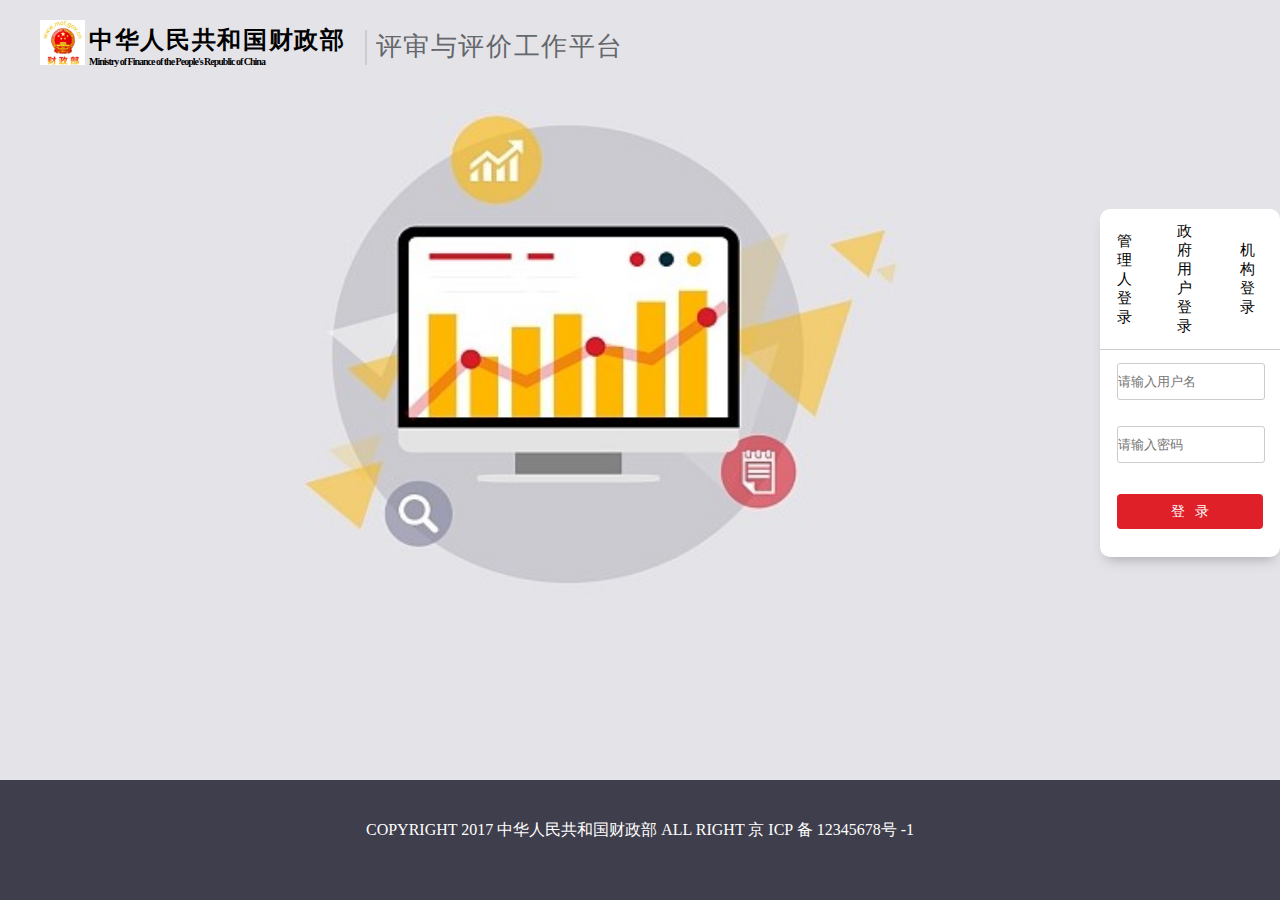
<file: web/index.html>
<!DOCTYPE html>
<html>
<head>
<title>登录</title>
<meta charset = "utf-8"></meta>
<link rel = "stylesheet" type = "text/css" href = "css/index.css"/>
</head>
<body>
<div id = "main">
	<div id = "header">
		<img src = "img/logo2.jpg"/>
		<div id = "ministry">
			<p>中华人民共和国财政部</p>
			<p class = "smallWord">Ministry of Finance of the People's Republic of China</p>
			</div>
		<div class = "line"></div>
		<p id = "title">评审与评价工作平台</p>
		</div>
	<div id = "content">
		<div id = "imgplace">
			<img src = "img/logo.jpg"/>
			</div>
		<form class = "form" action = "https://10.108.123.181:8443/user/login" method = "POST">
		  <table>
			<tr id = "line">
				<td>管理人登录</td>
				<td>政府用户登录</td>
				<td>机构登录</td>
				</tr>
			<tr>
				<td colspan = "3"><input type = "text" placeholder = "请输入用户名" name = "userId"/></td>
				</tr>
			<tr>
				<td colspan = "3"><input type = "password" placeholder = "请输入密码" name = "password"/></td>
				</tr>
			<tr>
				<td colspan = "3"><button id = "loginButton" type = "submit">登&nbsp&nbsp&nbsp录</button></td>
				</tr>
			  </table>
			</form>
		</div>
	<div id = "footer">
		<p>COPYRIGHT 2017 中华人民共和国财政部 ALL RIGHT 京 ICP 备 12345678号 -1</p>
		</div>
</div>
<script src = "js/index.js"></script>
</body>
</html>
</file>
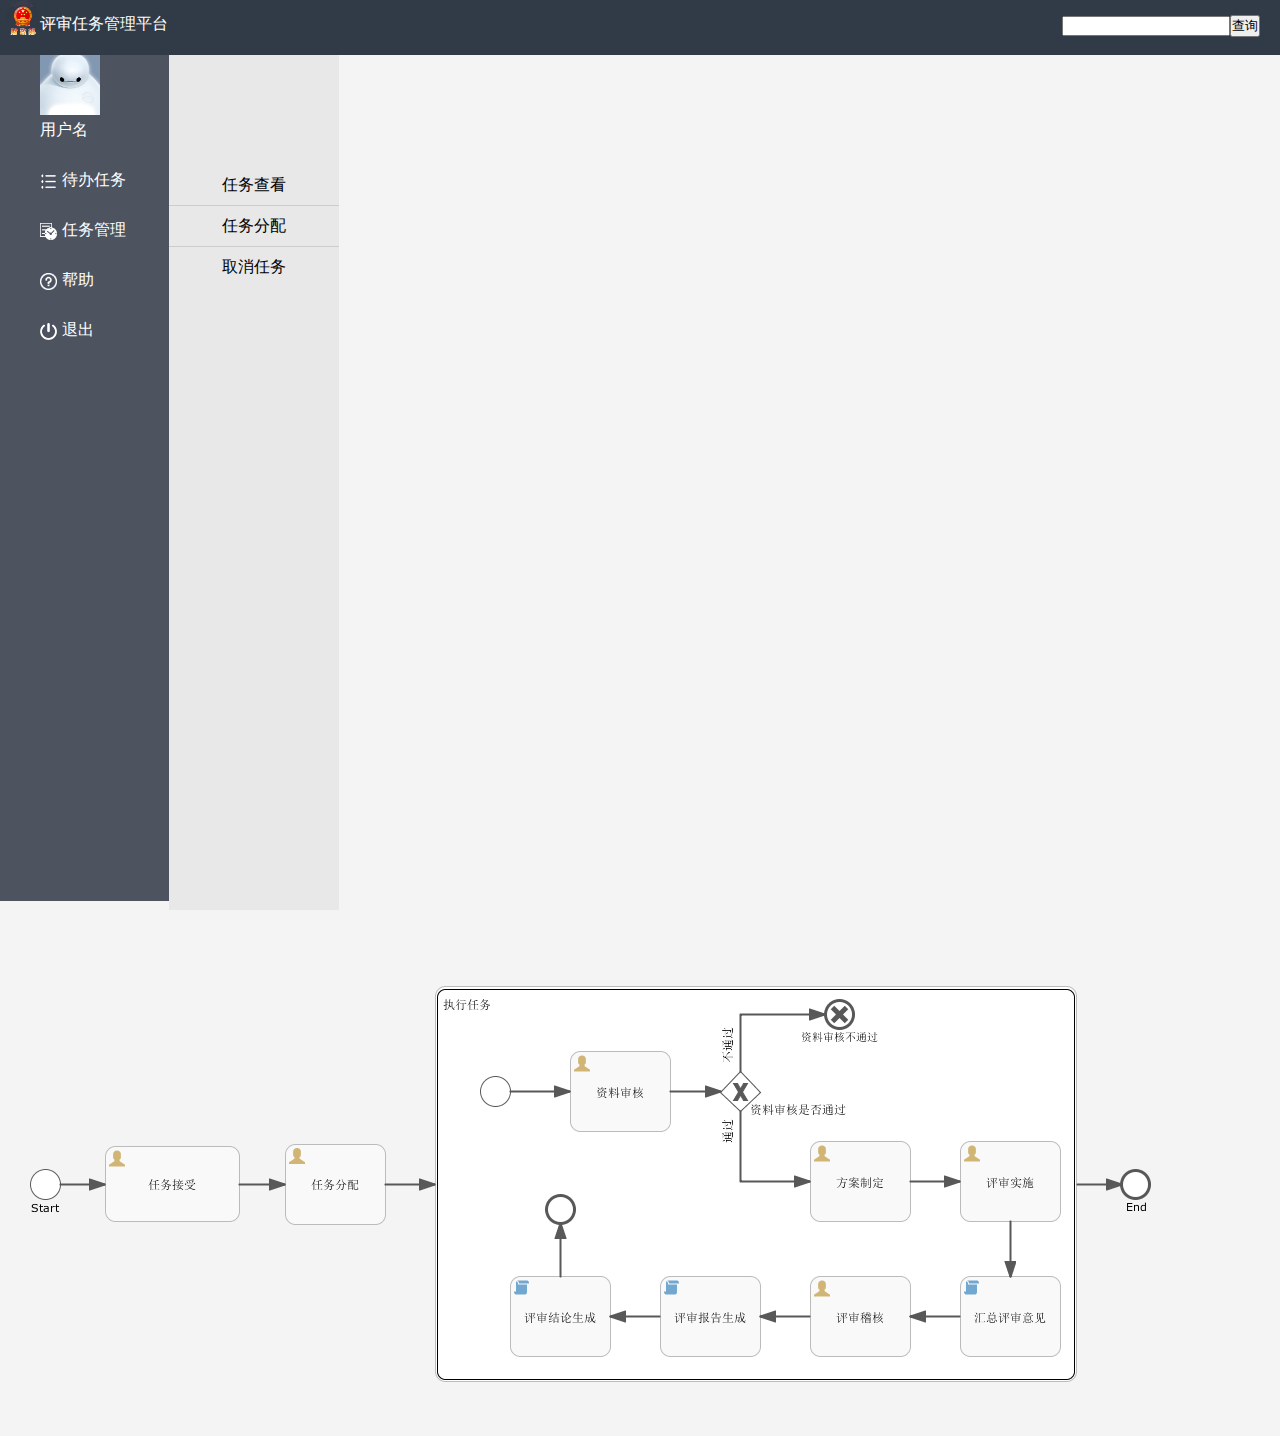
<file: web/homePage.html>
<!DOCTYPE html>
<html>
<head>
<meta charset = "utf-8"></meta>
<title>Home</title>
<link rel = "stylesheet" type = "text/css" href = "css/homepage.css"/>
</head>

<body>
<div id = "footer">
	<img src ="img/timg.jpg" class="logo">评审任务管理平台</img>
	<span><input type = "text"><button>查询</button></span>
</div>
<div id="list">
	<ul>
		<li><img src ="img/head.jpg" class = "headimg"></li> 
		<li>用户名</li>
		<li class = "menu"><img src ="img/todolist.png" class = "icon">待办任务</li>
		<li class = "menu"><img src ="img/manage.png" class = "icon">任务管理</li>
		<li class = "menu"><img src ="img/help.png" class = "icon">帮助</li>
		<li class = "menu"><img src ="img/signout.png" class = "icon">退出</li>
    </ul>
</div>
<div class = "childlist">
	<ul>
		<li>任务查看</li>
		<li>任务分配</li>
		<li>取消任务</li>
	</ul>
</div>
<div class = "content">
<img src = "img/taskflow.png">
</div>
<div>
  
</div>

</body>

</html>
</file>
<file: web/css/index.css>
*{
	margin:0;
	padding:0;
}
html{
	height:100%;
}
body{
	background-color:#E4E3E8;
	height:100%;
	width:100%;
}
#main{
	min-height:100%;
	position:relative;
}
#header{
	background-color:#E4E3E8;
	padding:20px 0px 0px 40px;
}
#header img{
	width:45px;
	height:45px;
}
#ministry{
	display:inline-block;
	font-family:Microsoft Yahei;
	font-size:24px;
	font-weight:bold;
	letter-spacing:0.07em;
}
#ministry .smallWord{
	font-size:10px;
	letter-spacing:-0.1em;
}
#header .line{
	display:inline-block;
	width:2px;
	height:35px;
	background-color:#ccc;
	margin:0px 5px 0px 15px;
} 
#title{
	display:inline-block;
	font-family:Microsoft Yahei;
	font-size:26px;
	font-weight:500;
	color:#64676b;
	letter-spacing:0.06em;
	vertical-align:bottom;
	padding:0px 0px 5px 0px;
}
#content{
	min-width:1000px;
	min-height:500px;
	overflow:hidden;
	padding-bottom:120px;
}
#content #imgplace{
	display:inline-block;
	left:300px;
	top:130px;
	margin:40px 0px 0px 250px;
}
#content img{
	width:650px;
	height:510px;
}
#content .form{
	position:absolute;
	display:inline-block;
}
#content table{
	font-size:15px;
	border-radius:10px;
	border-collapse:collapse;
	background-color:#FFFFFF;
	padding:10px;
	margin:140px 0px 0px 200px;
	box-shadow:0px 8px 13px -6px #A8A8AA;
}
#content #line{
	border-bottom:1px solid #ccc;
}
.selected{
	background-color:#ccc;
}
#content #line td:hover{
	cursor:pointer;
}
td{
	padding:13px 17px;
	
}
input{
	width:100%;
	height:35px;
	border:1px solid #CCC;
	border-radius:3px;
}
#loginButton{
	font-family:Microsoft Yahei;
	font-size:14px;
	color:#FFFFFF;
	width:100%;
	height:35px;
	background-color:#E02028;
	border-style:none;
	border-radius:4px;
	margin:5px 0px 15px 0px;
}
#loginButton:hover{
	cursor:pointer;
}
#footer{
	position:absolute;
	text-align:center;
	background-color:#3f3e4c;
	height:120px;
	width:100%;
	bottom:0;
}
#footer p{
	font-family:Microsoft Yahei;
	color:#FFFFFF;
	margin:40px 0 0 0;
}
</file>
<file: web/css/homepage.css>
*{
	margin:0;
	padding:0;
	font-family:Microsoft Yahei;
}
html{
	height:100%;
}
body{
	height:100%;
	width:100%;
	background-color:#F4F4F4;
}
#footer{
	position:relative;
	height:6%;
	min-height:55px;
	background-color:#303B47;
	color:white;
}
#footer span{
	position:absolute;
	right:20px;
	top:15px;
}
#footer span button{
	
}
.logo{
	width:35px;
	height:35px;
	padding:0px 0px 0px 5px;
	vertical-align:bottom;
}
#list{
	vertical-align:top;
    display:inline-block;
    background-color:#4D535F;
    height:94%;
	width:10%;
	min-width:170px;
	color:white;
}
.headimg{
    width:60px;
    height:60px;
}
#list ul{
    list-style:none;
	font-family:Microsoft Yahei;
	color:white;
}
#list ul li{
	height:50px;
	line-height:50px;
	padding-left:40px;
}
#list .menu:hover{
	background-color:#303B47;
	cursor:pointer;
}
.icon{
	width:17px;
	height:17px;
	vertical-align:middle;
	margin-right:5px;
}
.childlist{
	vertical-align:top;
	display:inline-block;
	width:10%;
	min-width:170px;
	height:95%;
	background-color:#E8E8E8;
	margin-left:-5px;
}
.childlist ul{
	list-style:none;
	padding-top:110px;
}
.childlist li{
	height:40px;
	line-height:40px;
	text-align:center;
	border-top:1px solid #CCC;
	border-collapse:collapse;
}
.childlist li:first-child{
	border-top:none;
}
.childlist li:hover{
	background-color:#1ca8ff;
	cursor:pointer;
}
.content{
	vertical-align:top;
	display:inline-block;
	
}
</file>
